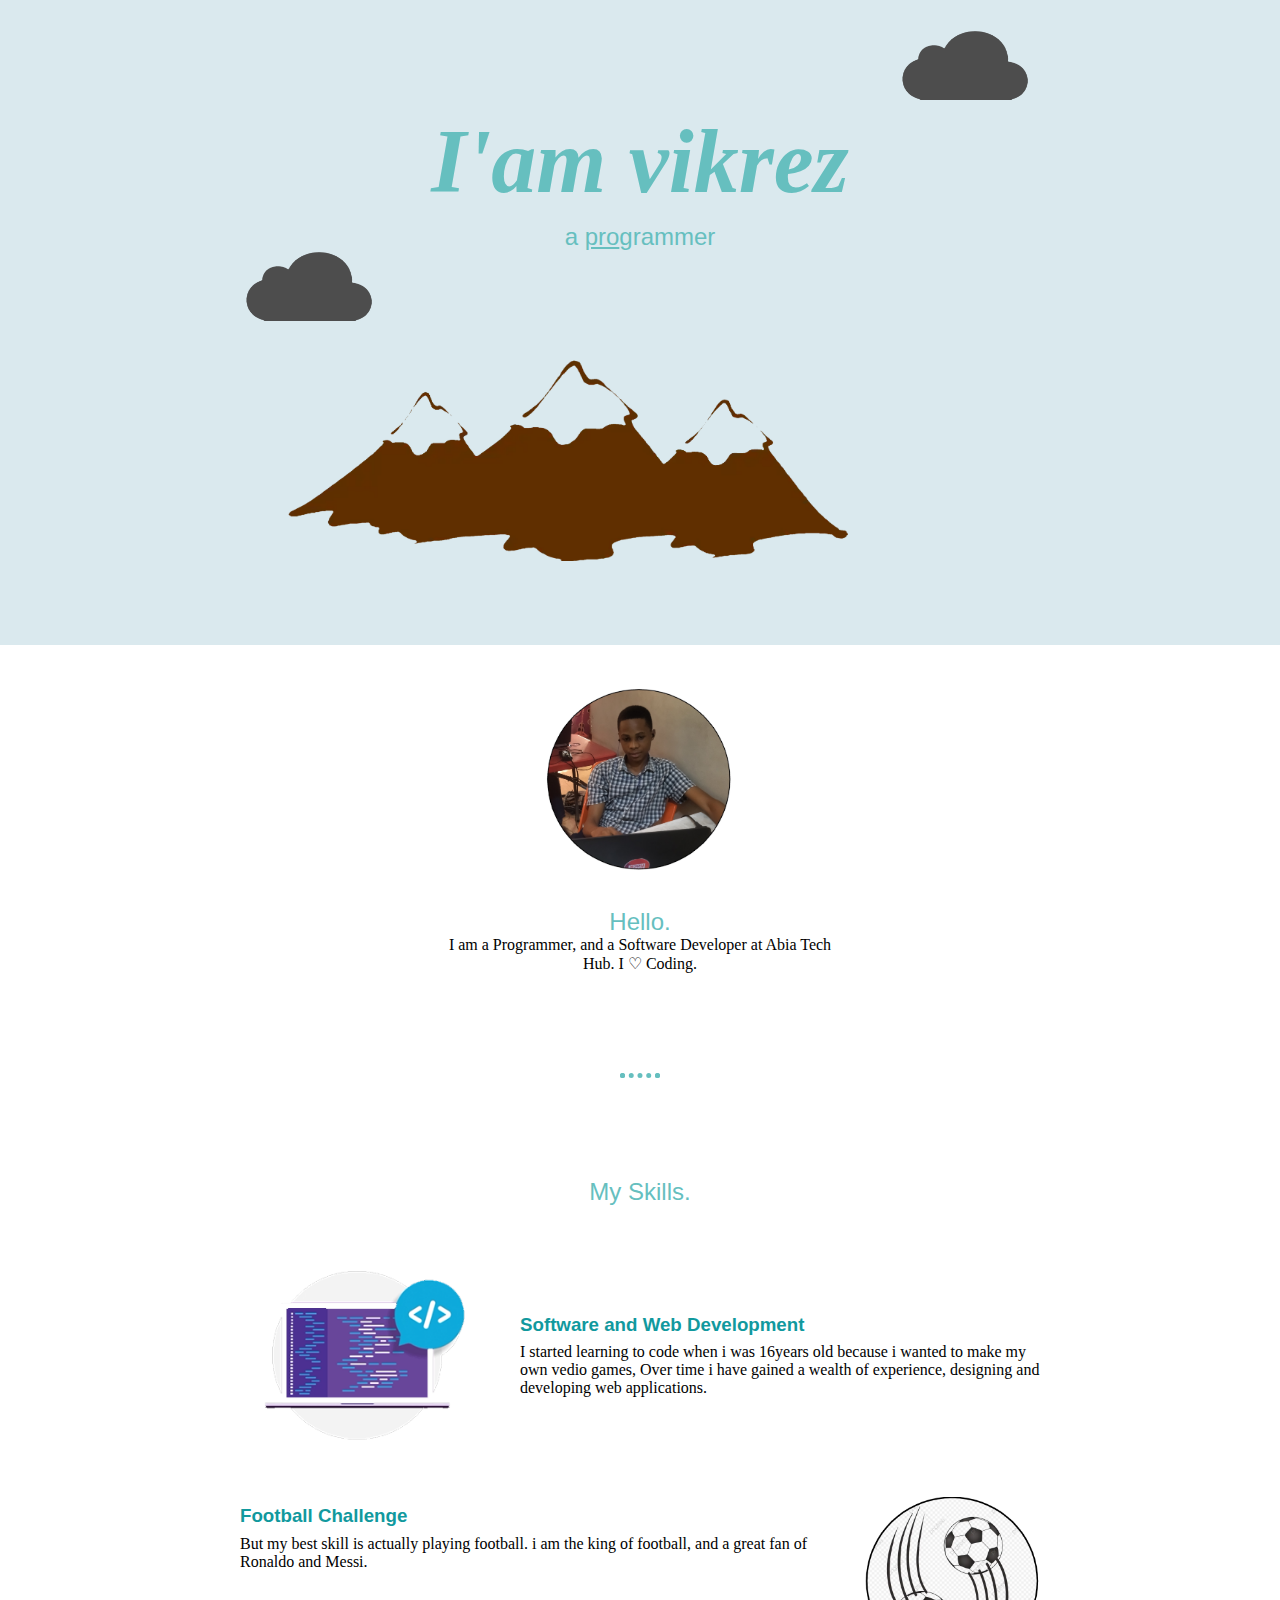
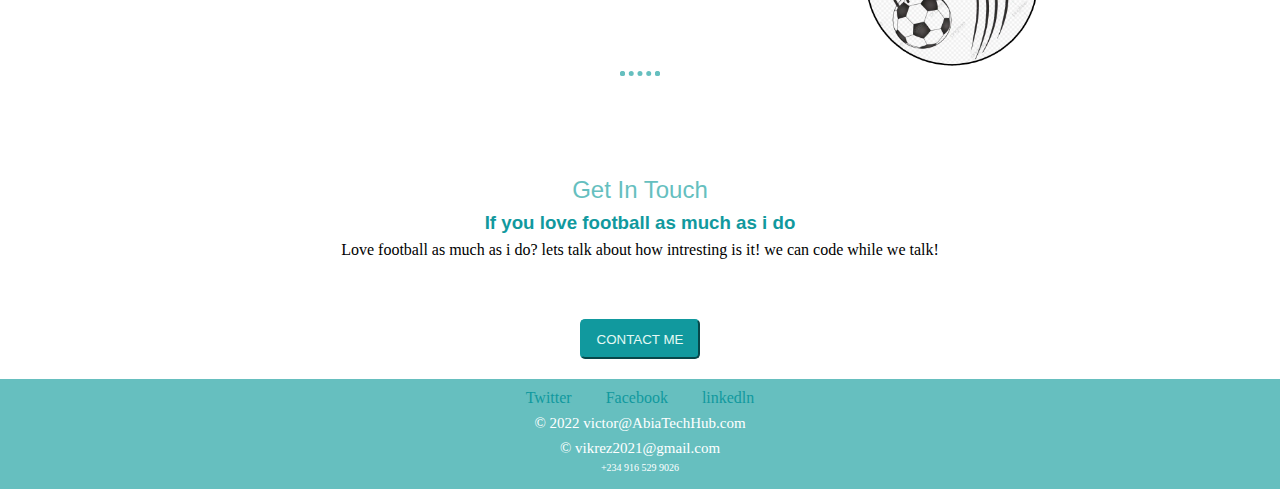
<file: index.html>
<html lang="en">
<head>
    <meta charset="UTF-8">
    <meta http-equiv="X-UA-Compatible" content="IE=edge">
    <meta name="viewport" content="width=device-width, initial-scale=1.0">
    <link rel="icon" href="/images/victor.jpg">
    <link rel="stylesheet" href="css/responsive.css">
    <title>My Responsive PORTFOLIO Website</title>
</head>
<body>
    <!-- top header -->
    <div class="top-container">
        <img src="/images/cloud.png" class="top-cloud">
        <h1 id="vikrez"><em>I'am vikrez</em></h1>
        <h2>a <span><u>pro</u></span>grammer</h2>
        <!-- img -->
        <img src="/images/cloud.png" class="bottom-cloud">
        <!-- img -->
        <img src="/images/mountain.png" class="mountain">
    </div>
    <!-- middle container -->
    <div class="middle-container">
        <!-- about myself -->
        <img src="/images/victor.jpg" id="profile-img">
        <h2>Hello.</h2>
        <p class="intro">I am a Programmer, and a Software Developer at Abia Tech Hub. I &#9825 Coding.</p>
    </div>
    <hr>
    <!-- my skills -->
    <div class="skills">
        <h2>My Skills.</h2>
        <div class="skill-row">
        <!-- img -->
        <img src="/images/code.png" class="code-img">
        <h3>Software and Web Development</h3>
        <p id="learning">I started learning to code when i was 16years old because i wanted to make my own vedio games, Over time i have gained a wealth of experience, designing and developing web applications.</p>
        </div>
        <!-- my skill challenge -->
        <div class="skill-row">
        <!-- football img -->
        <img src="/images/football.png" class="football-img">
        <h3>Football Challenge</h3>
        <p id="football">But my best skill is actually playing football. i am the king of football, and a great fan of Ronaldo and Messi.
        </p>
        </div>
        <hr>
        <!-- contact me -->
        <div class="contact-me">
            <h2>Get In Touch</h2>
            <h3 class="much">If you love football as much as i do</h3>
            <p class="contact-message">Love football as much as i do? lets talk about how intresting is it! we can code while we talk!</p>
            <button class="btn">CONTACT ME</button>
        </div>
        <!-- footer -->
        <div class="bottom-container">
            <a class="footer-link" href="https://www.twitter.com">Twitter</a>
            <a class="footer-link" href="https://www.facebook.com">Facebook</a>
            <a class="footer-link" href="https://www.linkedin.com">linkedln</a>
            <p class="copyright">&copy 2022 victor@AbiaTechHub.com</p>
            <p class="copyright">&copy vikrez2021@gmail.com</p>
            <p class="number">+234 916 529 9026</p>
            </div>
</body>
</html>
</file>
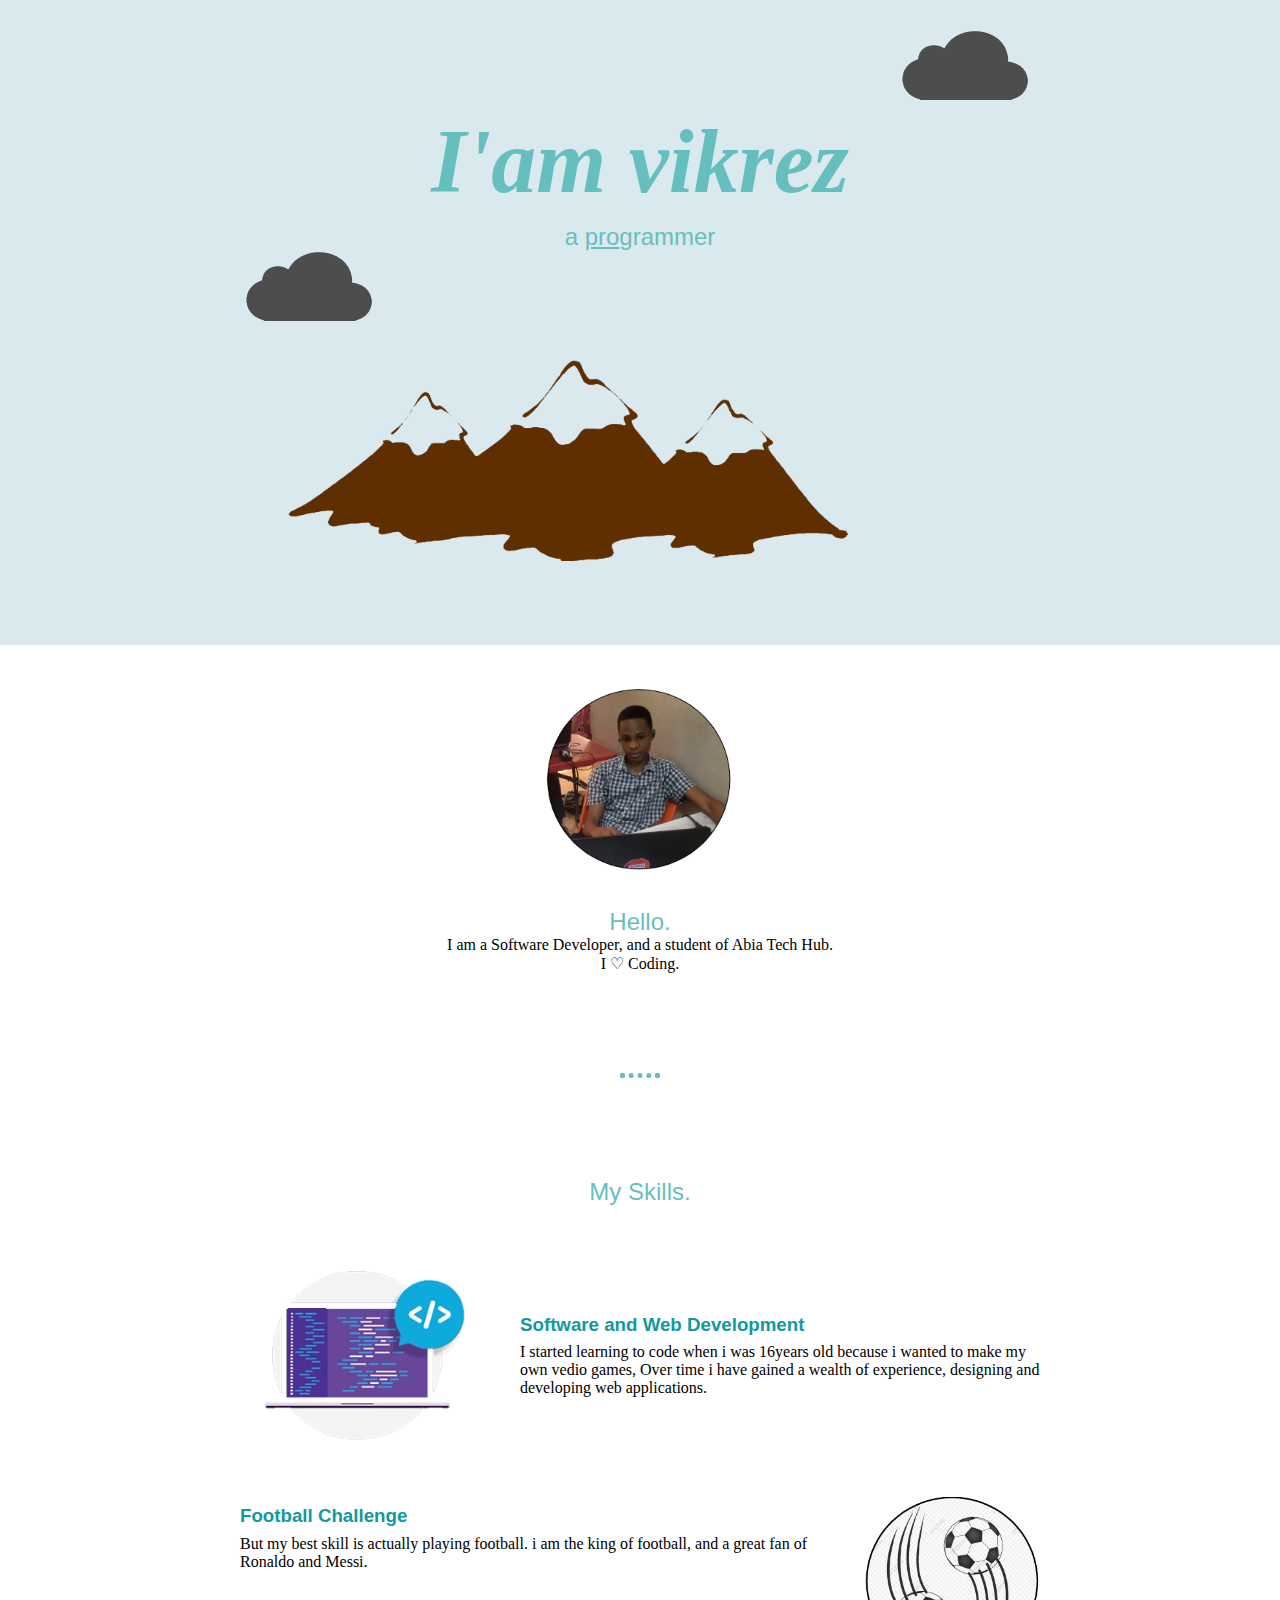
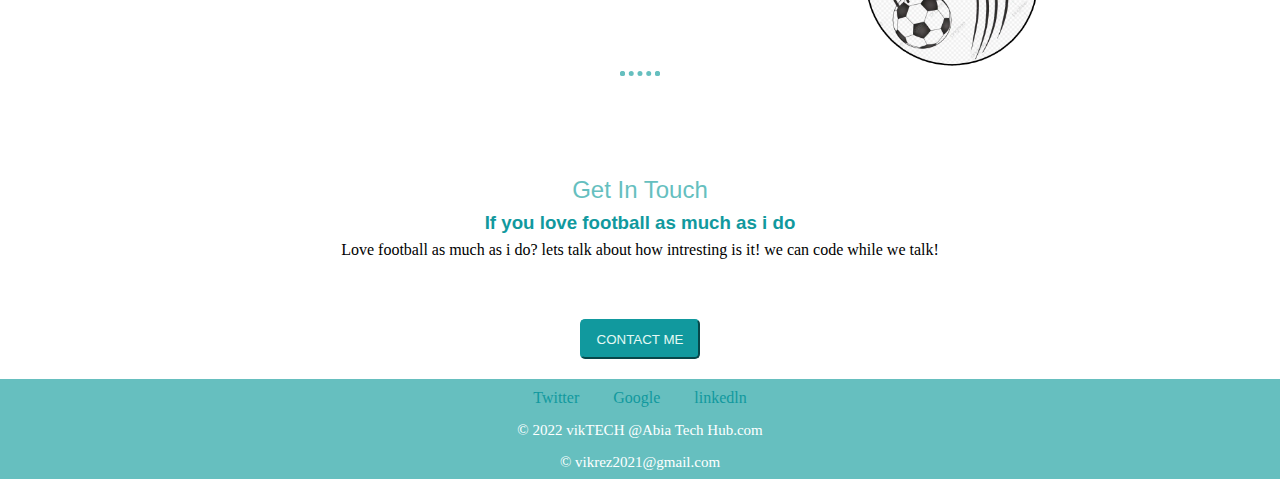
<file: reponsive.html>
<html lang="en">
<head>
    <meta charset="UTF-8">
    <meta http-equiv="X-UA-Compatible" content="IE=edge">
    <meta name="viewport" content="width=device-width, initial-scale=1.0">
    <link rel="icon" href="victor.jpg">
    <link rel="stylesheet" href="responsive.css">
    <title>My Responsive PORTFOLIO Website</title>
</head>
<body>
    <!-- top header -->
    <div class="top-container">
        <img src="cloud.png" class="top-cloud">
        <h1 id="vikrez"><em>I'am vikrez</em></h1>
        <h2>a <span><u>pro</u></span>grammer</h2>
        <!-- img -->
        <img src="cloud.png" class="bottom-cloud">
        <!-- img -->
        <img src="mountain.png" class="mountain">
    </div>
    <!-- middle container -->
    <div class="middle-container">
        <!-- about myself -->
        <img src="victor.jpg" id="profile-img">
        <h2>Hello.</h2>
        <p class="intro">I am a Software Developer, and a student of Abia Tech Hub. I &#9825 Coding.</p>
    </div>
    <hr>
    <!-- my skills -->
    <div class="skills">
        <h2>My Skills.</h2>
        <div class="skill-row">
        <!-- img -->
        <img src="code.png" class="code-img">
        <h3>Software and Web Development</h3>
        <p id="learning">I started learning to code when i was 16years old because i wanted to make my own vedio games, Over time i have gained a wealth of experience, designing and developing web applications.</p>
        </div>
        <!-- my skill challenge -->
        <div class="skill-row">
        <!-- football img -->
        <img src="football.png" class="football-img">
        <h3>Football Challenge</h3>
        <p id="football">But my best skill is actually playing football. i am the king of football, and a great fan of Ronaldo and Messi.
        </p>
        </div>
        <hr>
        <!-- contact me -->
        <div class="contact-me">
            <h2>Get In Touch</h2>
            <h3 class="much">If you love football as much as i do</h3>
            <p class="contact-message">Love football as much as i do? lets talk about how intresting is it! we can code while we talk!</p>
            <button class="btn">CONTACT ME</button>
        </div>
        <!-- footer -->
        <div class="bottom-container">
            <a class="footer-link" href="https://www.twitter.com">Twitter</a>
            <a class="footer-link" href="https://www.goggle.com">Google</a>
            <a class="footer-link" href="https://www.linkedln.com">linkedln</a>
            <p class="copyright">&copy 2022 vikTECH @Abia Tech Hub.com</p>
            <p class="copyright">&copy vikrez2021@gmail.com</p>
            </div>
</body>
</html>
</file>
<file: css/responsive.css>
*{
    margin: 0;
    padding: 0;
    box-sizing: border-box;
}

body {
    background: white;
    height: auto;
    width: auto;
    text-align: center;
}

/* top header */
.top-container {
    background-color: #dae9ee;
    height: auto;
    width: auto;
}

.top-cloud {
    position: relative;
    margin-left: 650px;
    margin-top: 30px;
    height: 70px;
    width: 150px;
}

.bottom-cloud {
    position: relative;
    /* left:250px; */
    margin-bottom: 320px;
    margin-left: -199px;
    height: 70px;
    width: 150px;
    
}

.mountain {
    position: relative;
    width: 560px;
    /* height: 334px; */
    margin-bottom: 80px;
    margin-left: -100px;
}

#vikrez {
    font-family: cursive;
    padding-top: 10px;
    padding-bottom: 10px;
}




h1{
    color: #66BFBF;
    font-size: 90px;
    margin-top: 50px auto 0 auto;
    font-family: 'sacramento';
}

h2{
    color: #66BFBF;
    font-family: 'Montserrat', sans-serif;
    font-weight: normal;
}
h3{
    color: #11999E;
    font-family: 'Montserrat', sans-serif;
    line-height: 2;
}

hr {
    border: dotted #66BFBF 5px;
    width: 40px;
    margin: 100px auto;
    border-bottom: none;

}

#profile-img {
    width: 250px;   
}

.intro {
    width: 390px;
    margin: auto;
  }


  .skill-row {
    width: 800px;
    margin: 100px auto 100px auto;
    text-align: left;
}

#learning {
    width: auto;
}

#football {
    width: 700px;
}

.football-img {
    width: 175px;
    float: right;
    margin-left: 0px;
}

.code-img {
    width: 250px;
    float: left;
    margin-right: 30px;
    margin-top: -57px;
}

.contact-message {
    width: 600px;
    margin: auto;
}

.btn {
    background: #11999E;
    border-color: #11999E;
    color: #E4F9F5;
    height: 40px;
    width: 120px;
    margin-top: 60px;
    border-radius: 5px;
    margin-bottom:20px ;
}

.btn:hover{
   cursor: pointer;
   background: #66BFBF;
   border: #66BFBF;
}

a {
    text-decoration: none;
    color: #11999E;
    padding: 15px;
}

a:hover{
    color: white;
}

.bottom-container {
    background: #66BFBF;
    height: 110px;
    width: auto;
    padding: 10px;
}

.copyright {
    color: white;
    font-weight: lighter;
    font-size: 15px;
    margin-top: 8px;
    cursor: pointer;
}
.number {
    color: white;
    font-size: x-small;
    margin-top: 5px;
}
























@media only screen and (max-width: 850px) {
    body {
        width: auto;
    }
    .top-cloud, .bottom-cloud {
       display: none;
    }

    h1{
        font-size: 50px;
        margin-top: 50px auto 0 auto;
        font-family: 'sacramento';
    }
    #vikrez {
        font-family: cursive;
        padding-top: 10px;
        padding-bottom: 10px;
    }
    .mountain {
        margin: auto;
        display: flex;
        width: 85vw;
        margin-bottom: 20px;
        margin-top: 40px;
    }
    /* top header */
    .top-container {
        padding-bottom: 40px;
    }
    #profile-img {
        width: 190px;   
    }
    .intro {
        width: 350px;
        margin: auto;
      }
      hr {
        border: dotted #66BFBF 5px;
        width: 30px;
        margin: 100px auto;
        border-bottom: none;
    }
    .skill-row {
        width: 500px;
        margin: 100px auto 100px auto;
        text-align: center;
    }
    .football-img {
        width: 140px;
        margin-left: -65px;
        margin-top: 50px;
        position:absolute;
    }
    .code-img {
        position:absolute;
        width: 190px;
        margin-left: -79px;
        margin-top: 40px;
    }
    #learning {
        width:400px;
        margin-left: 35px;
        margin-top: 170px;
        line-height: 25px;
    }
    #football {
        width: 450px;
        margin-top: 170px;
        line-height: 25px;
    }
    .contact-message {
        width: 400px;
        margin: auto;
    }
    .bottom-container {
        background: #66BFBF;
        height: 100px;
        width: auto;
    }
}


/* mobile */
@media only screen and (max-width:500px){
    body {
        width:auto;
    }
    h3{
        margin-top: 30px;
        font-size: medium;
        margin-left: 10px;
    }

    #learning {
        width: 305px;
        font-size: medium;
        margin-left: 50px;
    }
    
    #football {
        font-size: medium;
        width: 305px;
        margin-left: 45px;
    }
    .football-img {
        width: 125px;
         float: right;
        margin-left: -60px;
    }
    
    .code-img {
        margin-left: -90px;
    }
    .contact-message {
        width: 290px;
        margin-left: 55px;
    }
    .much {
        font-size: medium;
        margin-left: 10px;
    }
    .mountain {
        display: none;
    } 
    .skill-row {
        width: auto;
        margin: auto;
    }
}
</file>
<file: responsive.css>
*{
    margin: 0;
    padding: 0;
    box-sizing: border-box;
}

body {
    background: white;
    height: 1000px;
    text-align: center;
}

/* top header */
.top-container {
    background-color: #dae9ee;
    height: auto;
    width: auto;
}

.top-cloud {
    position: relative;
    margin-left: 650px;
    margin-top: 30px;
    height: 70px;
    width: 150px;
}

.bottom-cloud {
    position: relative;
    /* left:250px; */
    margin-bottom: 320px;
    margin-left: -199px;
    height: 70px;
    width: 150px;
    
}

.mountain {
    position: relative;
    width: 560px;
    /* height: 334px; */
    margin-bottom: 80px;
    margin-left: -100px;
}

#vikrez {
    font-family: cursive;
    padding-top: 10px;
    padding-bottom: 10px;
}




h1{
    color: #66BFBF;
    font-size: 90px;
    margin-top: 50px auto 0 auto;
    font-family: 'sacramento';
}

h2{
    color: #66BFBF;
    font-family: 'Montserrat', sans-serif;
    font-weight: normal;
}
h3{
    color: #11999E;
    font-family: 'Montserrat', sans-serif;
    line-height: 2;
}

hr {
    border: dotted #66BFBF 5px;
    width: 40px;
    margin: 100px auto;
    border-bottom: none;

}

#profile-img {
    width: 250px;   
}

.intro {
    width: 390px;
    margin: auto;
  }


  .skill-row {
    width: 800px;
    margin: 100px auto 100px auto;
    text-align: left;
}

#learning {
    width: auto;
}

#football {
    width: 700px;
}

.football-img {
    width: 175px;
    float: right;
    margin-left: 0px;
}

.code-img {
    width: 250px;
    float: left;
    margin-right: 30px;
    margin-top: -57px;
}

.contact-message {
    width: 600px;
    margin: auto;
}

.btn {
    background: #11999E;
    border-color: #11999E;
    color: #E4F9F5;
    height: 40px;
    width: 120px;
    margin-top: 60px;
    border-radius: 5px;
    margin-bottom:20px ;
}

.btn:hover{
   cursor: pointer;
   background: #66BFBF;
   border: #66BFBF;
}

a {
    text-decoration: none;
    color: #11999E;
    padding: 15px;
}

a:hover{
    color: white;
}

.bottom-container {
    background: #66BFBF;
    height: 100px;
    width: auto;
    padding: 10px;
}

.copyright {
    color: white;
    font-weight: lighter;
    font-size: 15px;
    margin-top: 15px;
    cursor: pointer;
}
























@media only screen and (max-width: 850px) {
    .top-cloud, .bottom-cloud {
       display: none;
    }

    h1{
        font-size: 50px;
        margin-top: 50px auto 0 auto;
        font-family: 'sacramento';
    }
    #vikrez {
        font-family: cursive;
        padding-top: 10px;
        padding-bottom: 10px;
    }
    .mountain {
        margin: auto;
        display: flex;
        width: 85vw;
        margin-bottom: 20px;
        margin-top: 40px;
    }
    /* top header */
    .top-container {
        padding-bottom: 40px;
    }
    #profile-img {
        width: 190px;   
    }
    .intro {
        width: 350px;
        margin: auto;
      }
      hr {
        border: dotted #66BFBF 5px;
        width: 30px;
        margin: 100px auto;
        border-bottom: none;
    }
    .skill-row {
        width: 500px;
        margin: 100px auto 100px auto;
        text-align: center;
    }
    .football-img {
        width: 140px;
        margin-left: -65px;
        margin-top: 50px;
        position:absolute;
    }
    .code-img {
        position:absolute;
        width: 190px;
        margin-left: -79px;
        margin-top: 40px;
    }
    #learning {
        width:400px;
        margin-left: 35px;
        margin-top: 170px;
        line-height: 25px;
    }
    #football {
        width: 450px;
        margin-top: 170px;
        line-height: 25px;
    }
    .contact-message {
        width: 400px;
        margin: auto;
    }
    .bottom-container {
        background: #66BFBF;
        height: 100px;
        width: auto;
    }
}


/* mobile */
/* @media only screen and (max-width:550px){
    body {
        wi
    }
    h3{
        font-size: medium;
        margin-left: -130px;
    }

    #learning {
        width: 305px;
    }
    
    #football {
        width: 305px;
        margin-left: 30px;
    }
    .football-img {
        width: 75px;
        /* float: right; */
        /* margin-left: 0px; */
    /* } */
    
    /* .code-img {
        
    }
    .contact-message {
        width: 290px;
        margin-left: 40px;
    }
    .much {
        font-size: medium;
        margin-left: -4px;
    }
    .mountain {
        display: none;
    } */
/* } */ */
</file>
